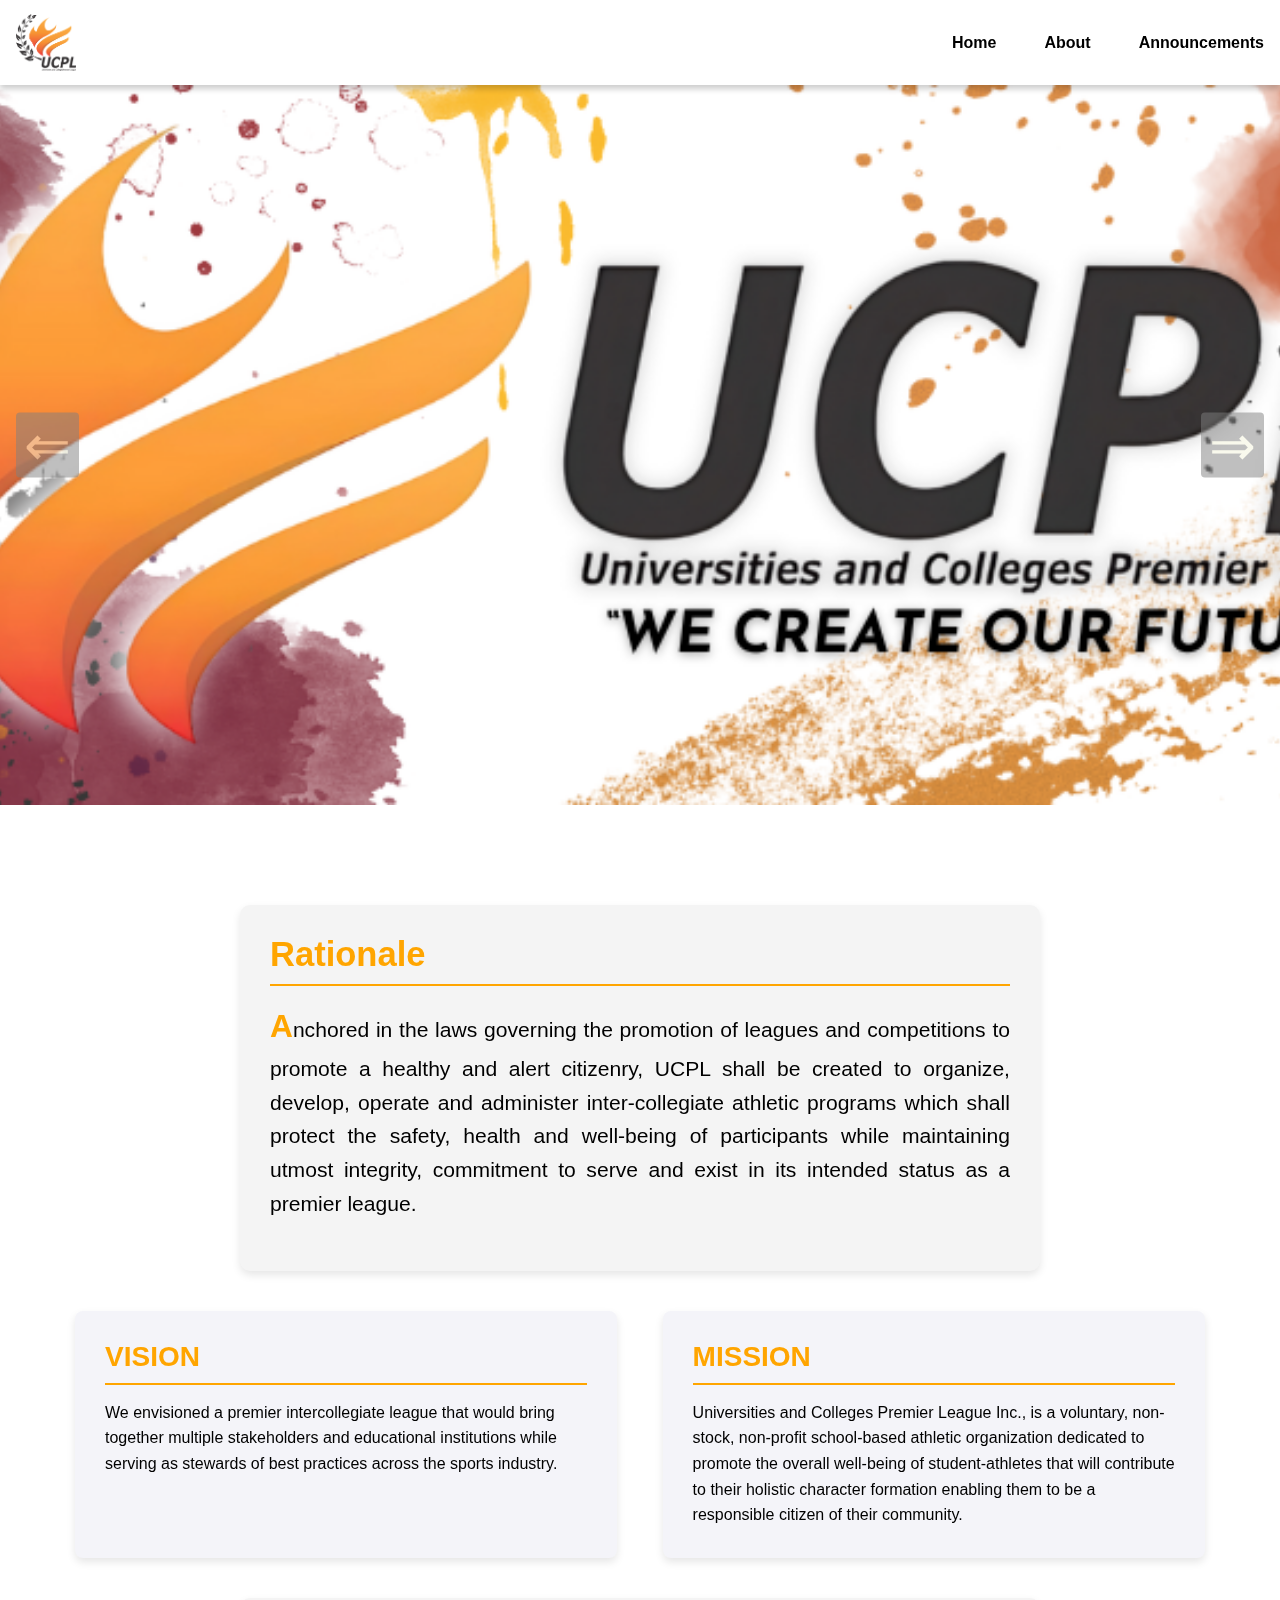
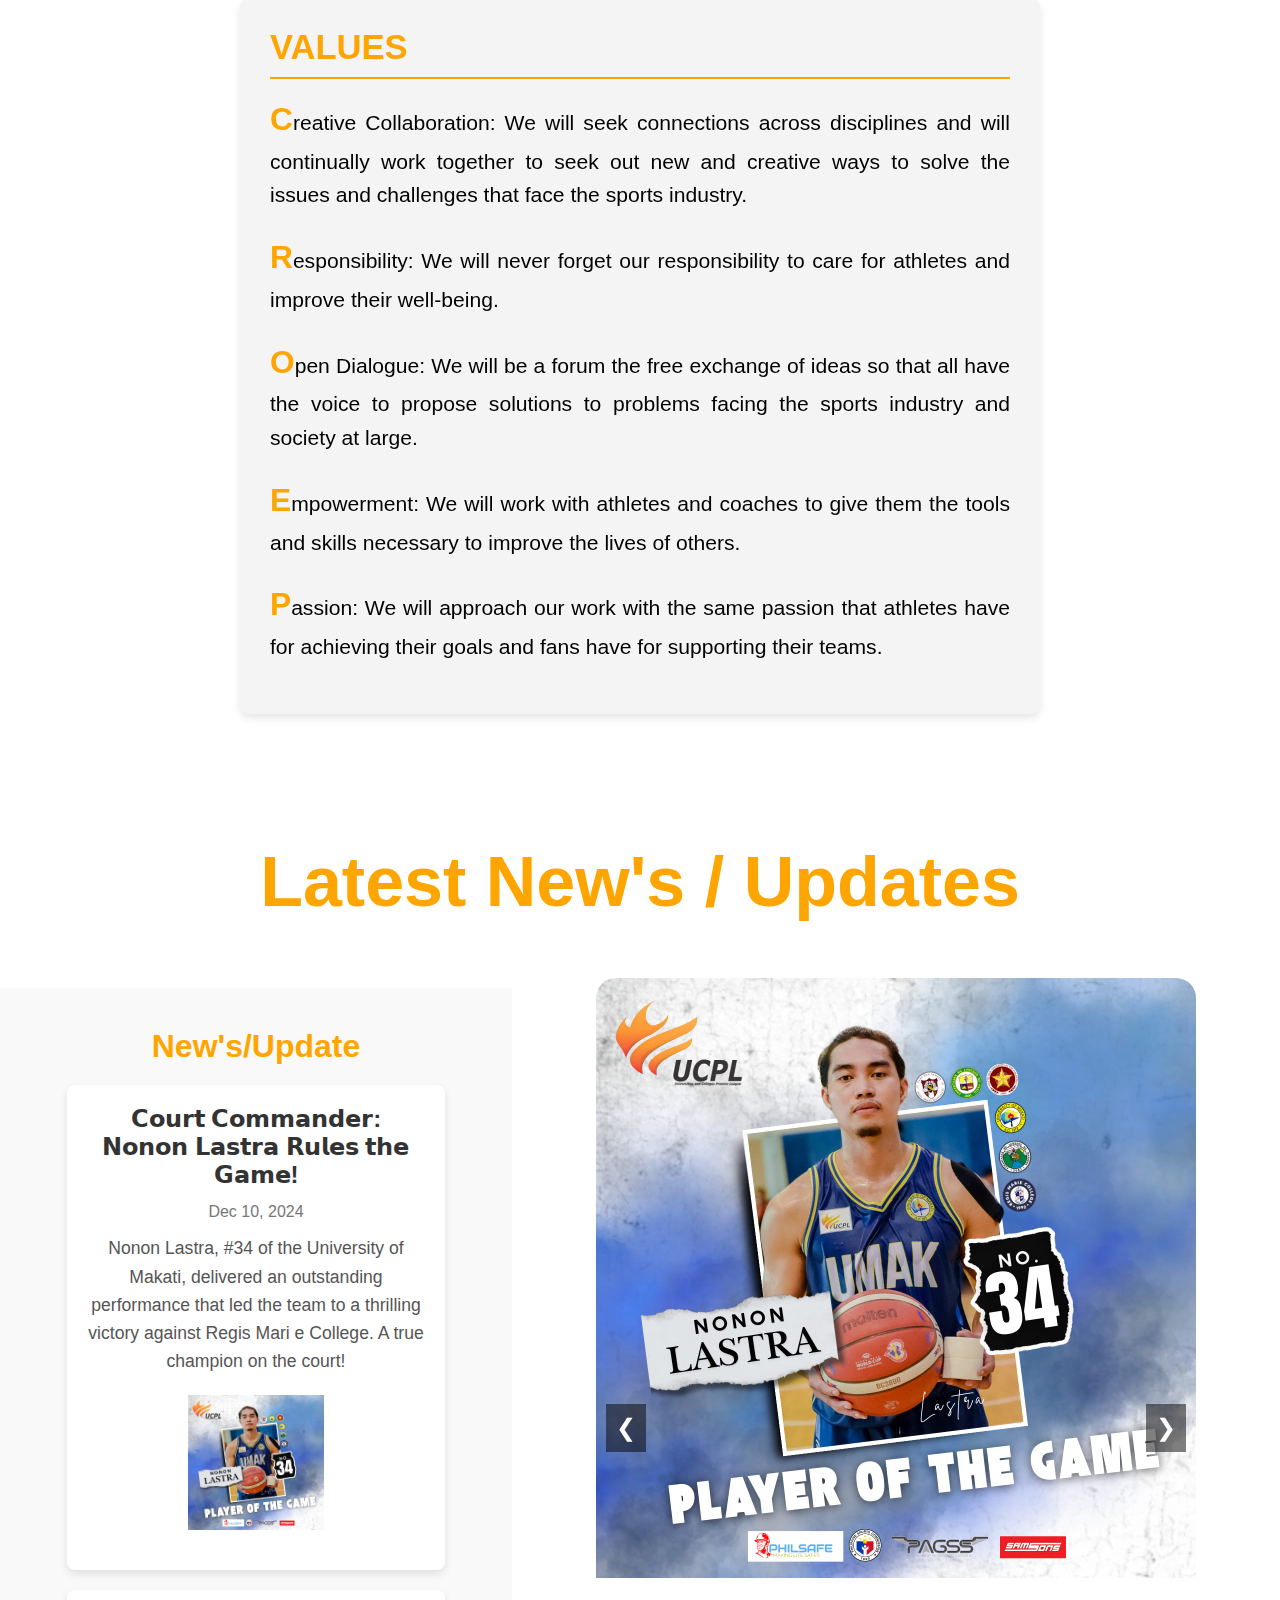
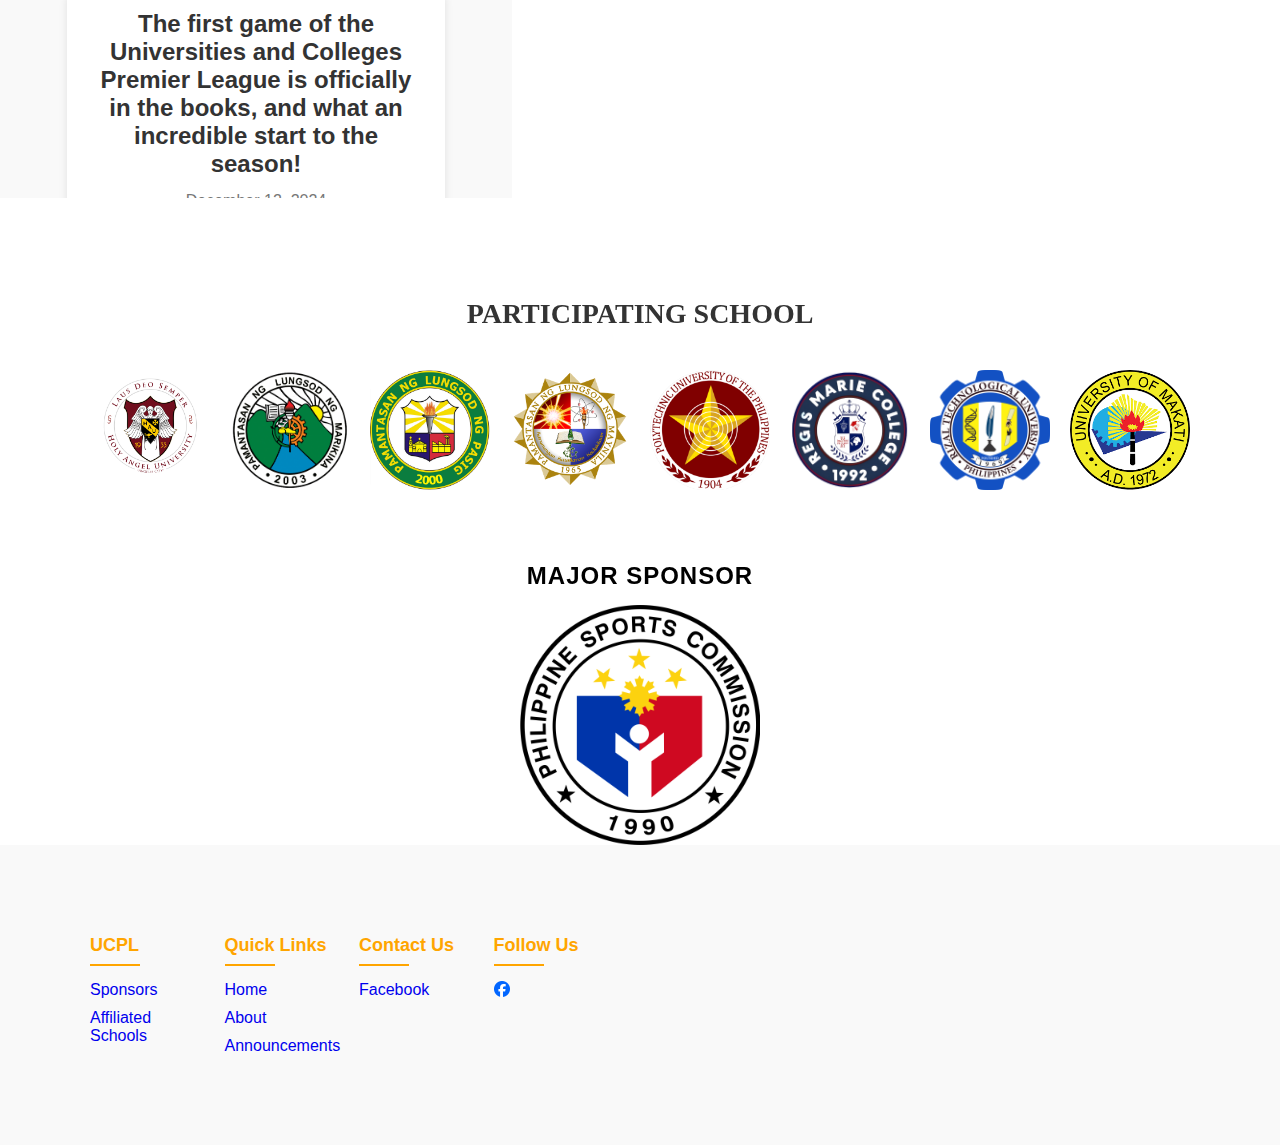
<file: index.html>
<!DOCTYPE html>
<html lang="en">
<head>
    <meta charset="UTF-8">
    <meta name="viewport" content="width=device-width, initial-scale=1.0">
    <link rel="stylesheet" href="stlye.css"> <!-- Corrected the typo here -->  
    <link rel="icon" type="image" href="logo.png"> 
    <title>Philippine Sports Commission</title>
</head>
<body>
    <div class="space" id="first"></div>
    <nav>
        <div class="nav-logo" id="home">
            <a href="#"><img src="logo.png" alt="logo"></a>
        </div>
        <ul class="nav-links">
            <li class="link"><a href="#first">Home</a></li>
            <li class="link"><a href="#About">About</a></li>
            <li class="link"><a href="#announcement">Announcements</a></li>
        </ul>
    </nav> <!-- Fixed the incorrect closing tag here -->

    <div class="updates">
        
        <section aria-label="photo">
            <div class="carousel" data-carousel>
                <button class="carousel-button prev" data-carousel-button="prev">&#8656;</button>
                <button class="carousel-button next" data-carousel-button="next">&#8658;</button>
            <ul data-slides>
                <li class="slide" data-active>
                    <img src="Background.png" alt="updates">
                </li>
    
                <li class="slide">
                    <img src="backgrpund2.png" alt="updates">
                </li>

                <li class="slide">
                    <img src="2.jpg" alt="updates">
                </li>
    
                <li class="slide">
                    <img src="1.jpg" alt="updates">
                </li>
            </ul>
        </div>
    </div>

    <div class="space" id="About"></div>

    <div id="About" class="About">
        <div class="name">
            <div class="text">
                <h1>Rationale</h1>
                <p>Anchored in the laws governing the promotion of leagues and competitions to promote a healthy and alert citizenry, UCPL shall be created to organize, develop, operate and administer inter-collegiate athletic programs which shall protect the safety, health and well-being of participants while maintaining utmost integrity, commitment to serve and exist in its intended status as a premier league.</p>
            </div>
        </div>

        <div class="container">
            <div class="name1">
                <div class="text1">
                    <h1>VISION</h1>
                    <p>We envisioned a premier intercollegiate league that would bring together multiple stakeholders and educational institutions while serving as stewards of best practices across the sports industry.</p>
                </div>
            </div>
        
            <div class="name1">
                <div class="text1">
                    <h1>MISSION</h1>
                    <p>Universities and Colleges Premier League Inc., is a voluntary, non-stock, non-profit school-based athletic organization dedicated to promote the overall well-being of student-athletes that will contribute to their holistic character formation enabling them to be a responsible citizen of their community.</p>
                </div>
            </div>
        </div>

        <div class="name">
            <div class="text">
                <h1>VALUES</h1>
                <p>Creative Collaboration: We will seek connections across disciplines and will continually work together to seek out new and creative ways to solve the issues and challenges that face the sports industry.</p>
                <p>Responsibility: We will never forget our responsibility to care for athletes and improve their well-being. </p>
                <p>Open Dialogue: We will be a forum the free exchange of ideas so that all have the voice to propose solutions to problems facing the sports industry and society at large.</p>
                <p>Empowerment: We will work with athletes and coaches to give them the tools and skills necessary to improve the lives of others.</p>
                <p>Passion: We will approach our work with the same passion that athletes have for achieving their goals and fans have for supporting their teams.</p>
            </div>
        </div>
    </div>

    <br>
    <br>
    <br>
    <br>

    <div class="space" id="announcement"></div>
    <br><br>

    <div class="annonce">Latest New's / Updates</div>
    <br><br>

    

   <!-- Announcement Section -->
   <section id="announcements" class="announcements">
    <div class="announcement-header">
        <h2>New's/Update</h2>
    </div>
    <div class="announcement-list">
        <div class="announcement-item">
            <h3>𝗖𝗼𝘂𝗿𝘁 𝗖𝗼𝗺𝗺𝗮𝗻𝗱𝗲𝗿: 𝗡𝗼𝗻𝗼𝗻 𝗟𝗮𝘀𝘁𝗿𝗮 𝗥𝘂𝗹𝗲𝘀 𝘁𝗵𝗲 𝗚𝗮𝗺𝗲!</h3>
            <p class="date">Dec 10, 2024</p>
            <p>Nonon Lastra, #34 of the University of Makati, delivered an outstanding performance that led the team to a thrilling victory against Regis Mari
                e College. A true champion on the court!</p>
            <a href="https://www.facebook.com/photo/?fbid=555414120588356&set=a.127710440025395"><img src="Updates/mvp.jpg"></a>
        </div>

        <div class="announcement-item">
            <h3>The first game of the Universities and Colleges Premier League is officially in the books, and what an incredible start to the season!</h3>
            <p class="date">December 12, 2024</p>
            <p>We are proud to present the beautiful and talented representatives from Regis Marie College, Holy Angel University, Pamantasan ng Lungsod ng Marikina, and the University of Makati.

                Each Muse embodies the spirit, pride, and excellence of their respective institutions, and their presence adds a touch of grace and elegance to this exciting season.
                
                #WeCreateOurFuture
                We are proud to present the beautiful and talented representatives from Regis Marie College, Holy Angel College, Pamantasan ng Lungsod ng Marikina, and the University of Makati. Each Muse embodies the spirit, pride, and excellence of their respective institutions, and their presence adds a touch of
                 grace and elegance to this exciting season.</p>
                 <a href="https://www.facebook.com/photo?fbid=556563233806778&set=pcb.556569303806171"><img src="Updates/muse.jpg"></a>
        </div>

        <div class="announcement-item">
            <h3>Safety Protocols Update</h3>
            <p class="date">December 3, 2024</p>
            <p>an exciting 5v5 basketball match, the University of Makati faced off against Regis Marie College, and it was UMak who came out on top with a thrilling victory! The players showcased amazing skill, teamwork, and determination as they secured the win, setting the tone for what’s sure to be an unforgettable season of collegiate sports.
            This victory is just the beginning, and we can’t wait to see what’s next for our athletes and teams in the UCPL!</p>
            <a href="https://www.facebook.com/photo/?fbid=556554113807690&set=pcb.556558657140569"><img src="Updates/play.jpg"></a>
        </div>
    </div>
</section>

<div class="photo-carousel-container">
    <div class="photo-carousel" id="carousel">
        <!-- Slide 1 (Replace with your image) -->
        <div class="photo-carousel-item">
            <img src="Updates/mvp.jpg" alt="Photo 1">
        </div>

        <!-- Slide 2 (Replace with your image) -->
        <div class="photo-carousel-item">
            <img src="Updates/score.jpg" alt="Photo 2">
        </div>

        <!-- Slide 3 (Replace with your image) -->
        <div class="photo-carousel-item">
            <img src="Updates/score1.jpg" alt="Photo 3">
        </div>
    </div>

 

    <!-- Navigation buttons -->
    <button class="photo-prev" onclick="moveSlide(-1)">&#10094;</button>
    <button class="photo-next" onclick="moveSlide(1)">&#10095;</button>
</div>


    
<div class="logo-container">
    <div class="title">PARTICIPATING SCHOOL</div>
    <div class="logo-item"><img src="UNIVERSITY LOGO/holy angel.png" alt="Logo 1"></div>
    <div class="logo-item"><img src="UNIVERSITY LOGO/logo-plmar-295x300.png" alt="Logo 2"></div>
    <div class="logo-item"><img src="UNIVERSITY LOGO/plpasig.png" alt="Logo 3"></div>
    <div class="logo-item"><img src="UNIVERSITY LOGO/plm.png" alt="Logo 4"></div>
    <div class="logo-item"><img src="UNIVERSITY LOGO/PUPLogo.png" alt="Logo 5"></div>
    <div class="logo-item"><img src="UNIVERSITY LOGO/regis mari.png" alt="Logo 5"></div>
    <div class="logo-item"><img src="UNIVERSITY LOGO/rtu.png" alt="Logo 5"></div>
    <div class="logo-item"><img src="UNIVERSITY LOGO/umak.png" alt="Logo 5"></div>
  </div>

  <div class="Sponsor">
    <div class="major">Major Sponsor</div>
    <div class="logo">
        <img src="UNIVERSITY LOGO/Philippine_Sports_Commission_(PSC).svg.png" alt="psc">
    </div>
</div>
  

  <footer class="footer">
    <div class="container">
        <div class="row">
            <div class="footer-col">
                <h4>UCPL</h4>
                <ul>
                    <li><a href="https://psc.gov.ph/psc_site/">Sponsors</a></li>
                    <li><a href="#">Affiliated Schools</a></li>
                </ul>
            </div>
            <div class="footer-col">
                <h4>Quick Links</h4>
                <ul>
                    <li><a href="#first">Home</a></li>
                    <li><a href="#About">About</a></li>
                    <li><a href="#announcement">Announcements</a></li>
                </ul>
            </div>
            <div class="footer-col">
                <h4>Contact Us</h4>
                <ul>
                    <li><a href="https://www.facebook.com/ucplinc/">Facebook</a></li>
                </ul>
            </div>
            <div class="footer-col">
                <h4>Follow Us</h4>
                <div class="social-links">
                    <a href="https://www.facebook.com/ucplinc/"><img src="fb logo.png"></a>
                </div>
            </div>
        </div>
    </div>
</footer>


    <script src="test.js"></script> 
    <script src="script.js"></script> <!-- Ensure your script.js is correctly linked -->
</body>
</html>
</file>
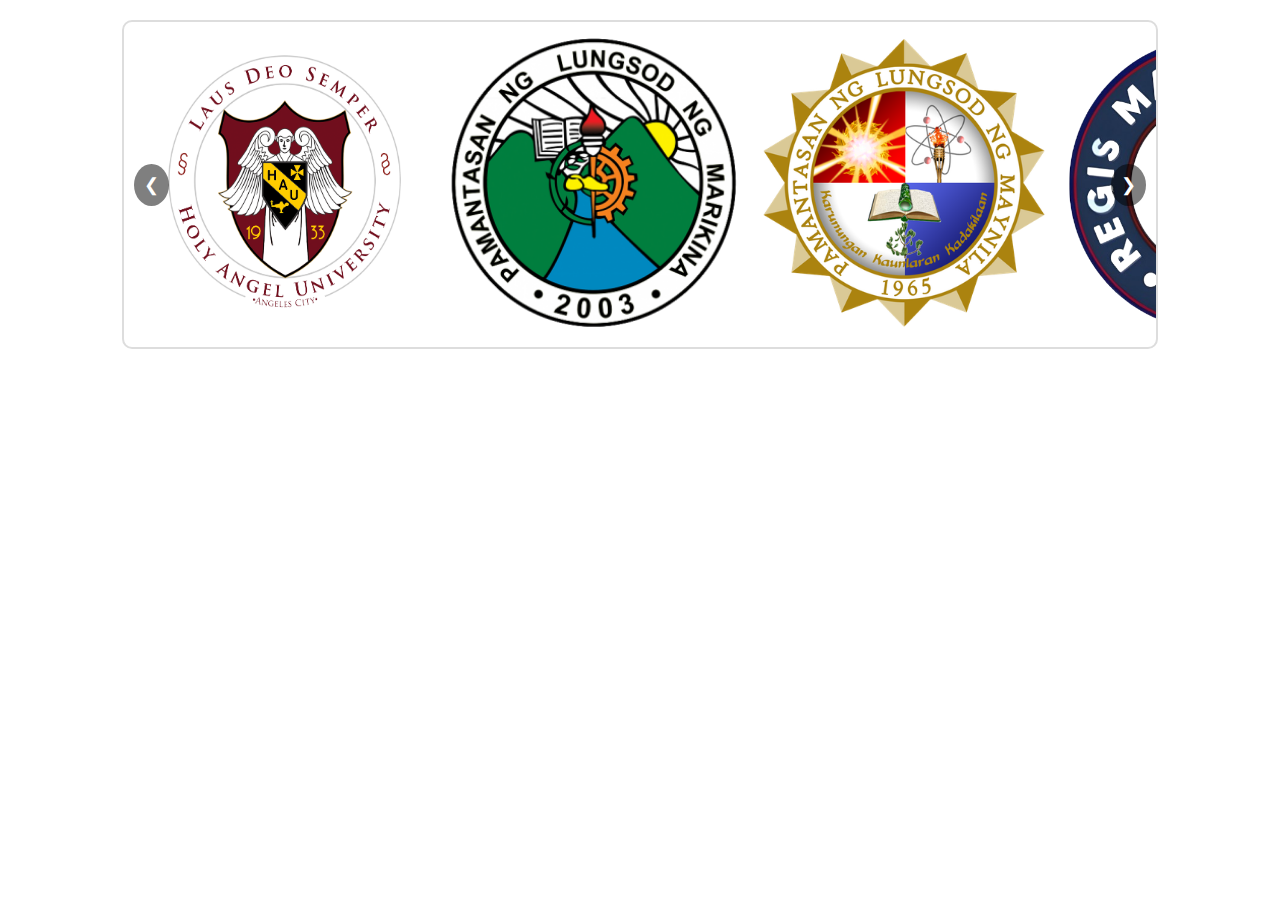
<file: 22.html>
<!DOCTYPE html>
<html lang="en">
<head>
    <meta charset="UTF-8">
    <meta name="viewport" content="width=device-width, initial-scale=1.0">
    <title>School Logo Carousel</title>
    <style>
        /* Container for the carousel */
        .carousel-container {
            width: 80%;
            margin: 0 auto;
            position: relative;
            overflow: hidden; /* Hide the part of the image that's out of view */
        }

        /* The carousel itself */
        .carousel {
            display: flex;
            transition: transform 0.5s ease-in-out; /* Smooth transition between slides */
        }

        /* Individual logo images */
        .carousel img {
            width: 100%;
            max-width: 300px; /* Set the maximum width of the logos */
            height: auto;
            margin-right: 10px; /* Space between images */
            border-radius: 8px; /* Rounded corners for logos */
            flex-shrink: 0; /* Prevent shrinking when resizing */
        }

        /* Left and right navigation buttons */
        .prev, .next {
            position: absolute;
            top: 50%;
            transform: translateY(-50%);
            background-color: rgba(0, 0, 0, 0.5);
            color: white;
            border: none;
            padding: 10px;
            cursor: pointer;
            font-size: 18px;
            border-radius: 50%;
        }

        .prev {
            left: 10px;
        }

        .next {
            right: 10px;
        }

        /* Optional: Styling for the carousel container */
        .carousel-container {
            max-width: 100%;
            margin: 20px auto;
            border: 2px solid #ddd; /* Optional border around the carousel */
            border-radius: 10px;
            padding: 10px;
        }
    </style>
</head>
<body>

    <div class="carousel-container">
        <div class="carousel">
            <img src="UNIVERSITY LOGO/holy angel.png" alt="School Logo 1">
            <img src="UNIVERSITY LOGO/logo-plmar-295x300.png" alt="School Logo 2">
            <img src="UNIVERSITY LOGO/plm.png" alt="School Logo 3">
            <img src="UNIVERSITY LOGO/regis mari.png" alt="School Logo 4">
        </div>

        <!-- Navigation buttons -->
        <button class="prev" onclick="moveSlide(-1)">&#10094;</button>
        <button class="next" onclick="moveSlide(1)">&#10095;</button>
    </div>

    <script>
        // JavaScript to control the carousel movement
        let currentIndex = 0;

        // Get the carousel and images
        const carousel = document.querySelector('.carousel');
        const images = document.querySelectorAll('.carousel img');

        function moveSlide(direction) {
            // Update the current index based on the direction
            currentIndex += direction;

            // If the current index is outside the bounds, loop back to the other side
            if (currentIndex < 0) {
                currentIndex = images.length - 1;
            } else if (currentIndex >= images.length) {
                currentIndex = 0;
            }

            // Move the carousel to the appropriate position
            carousel.style.transform = `translateX(-${currentIndex * (images[0].clientWidth + 10)}px)`;
        }

        // Optionally, you can also set up automatic sliding
        setInterval(() => {
            moveSlide(1);
        }, 3000); // Change image every 3 seconds
    </script>

</body>
</html>
</file>
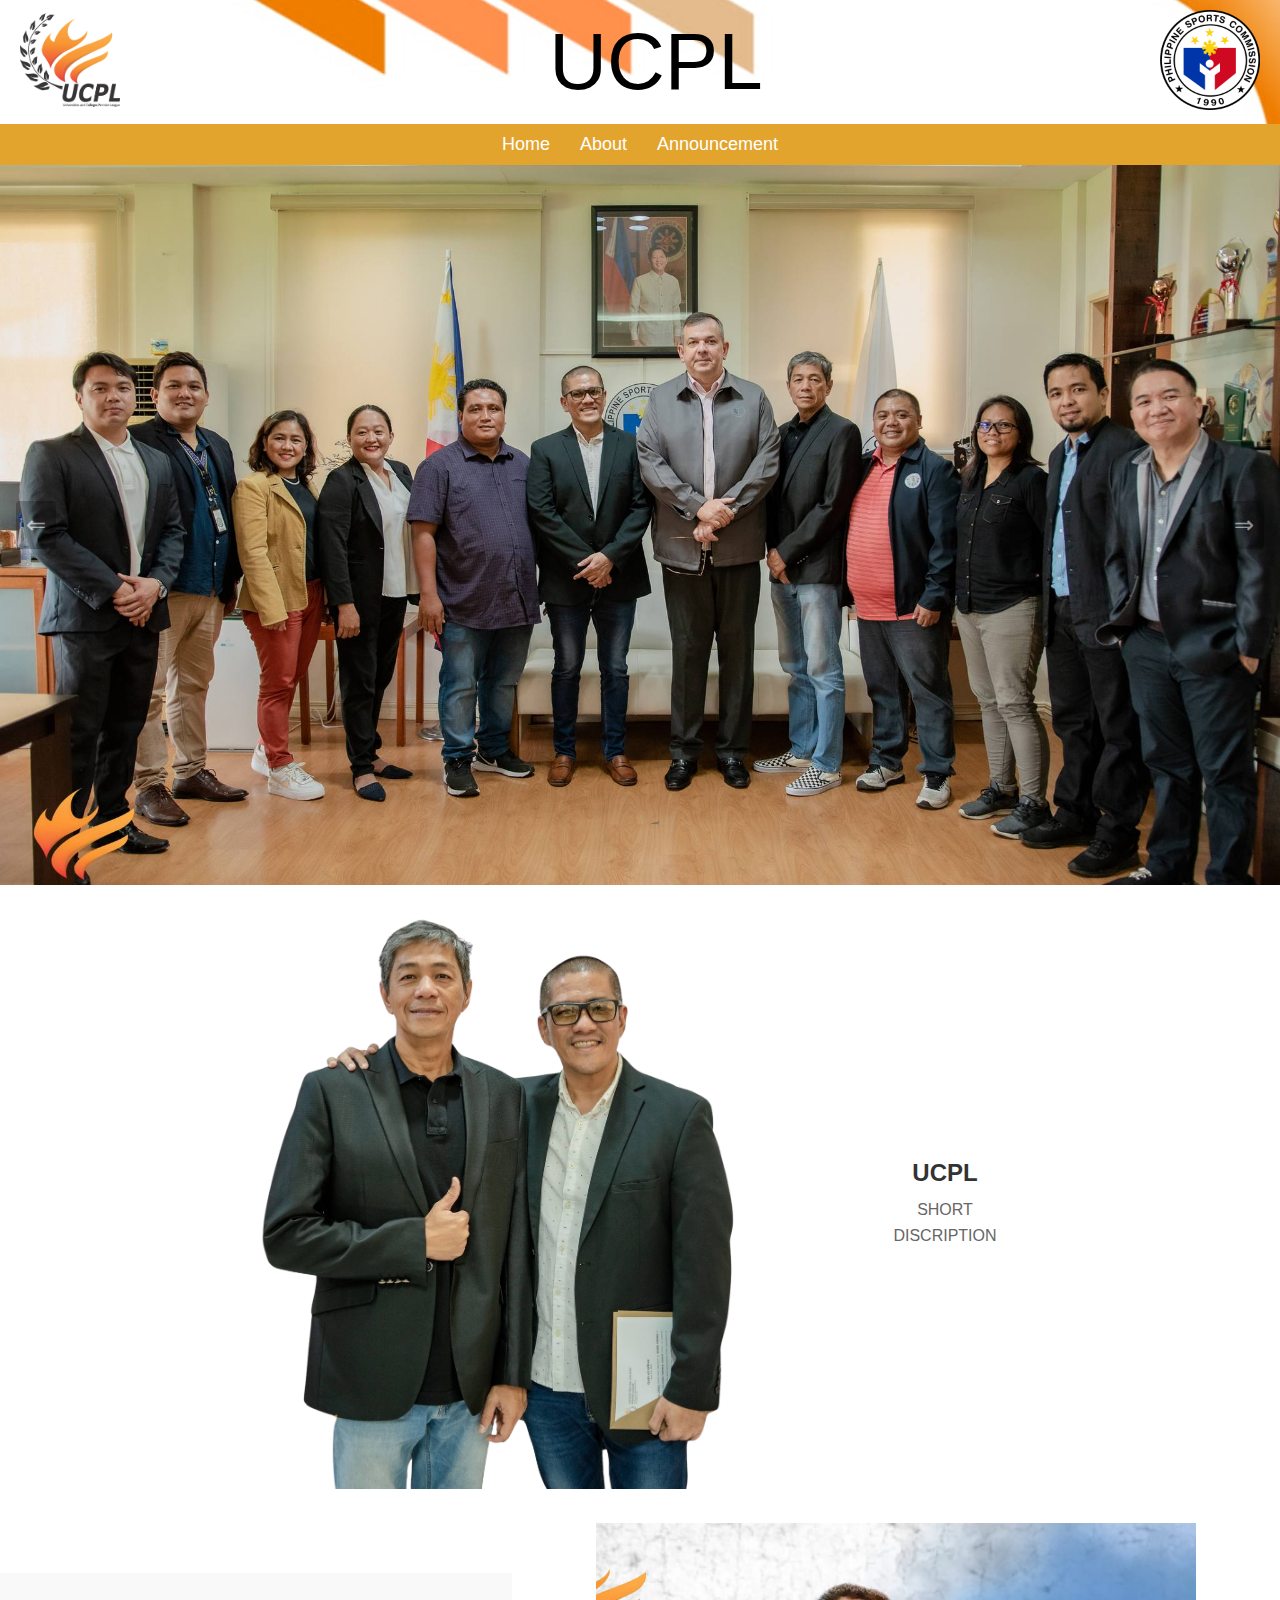
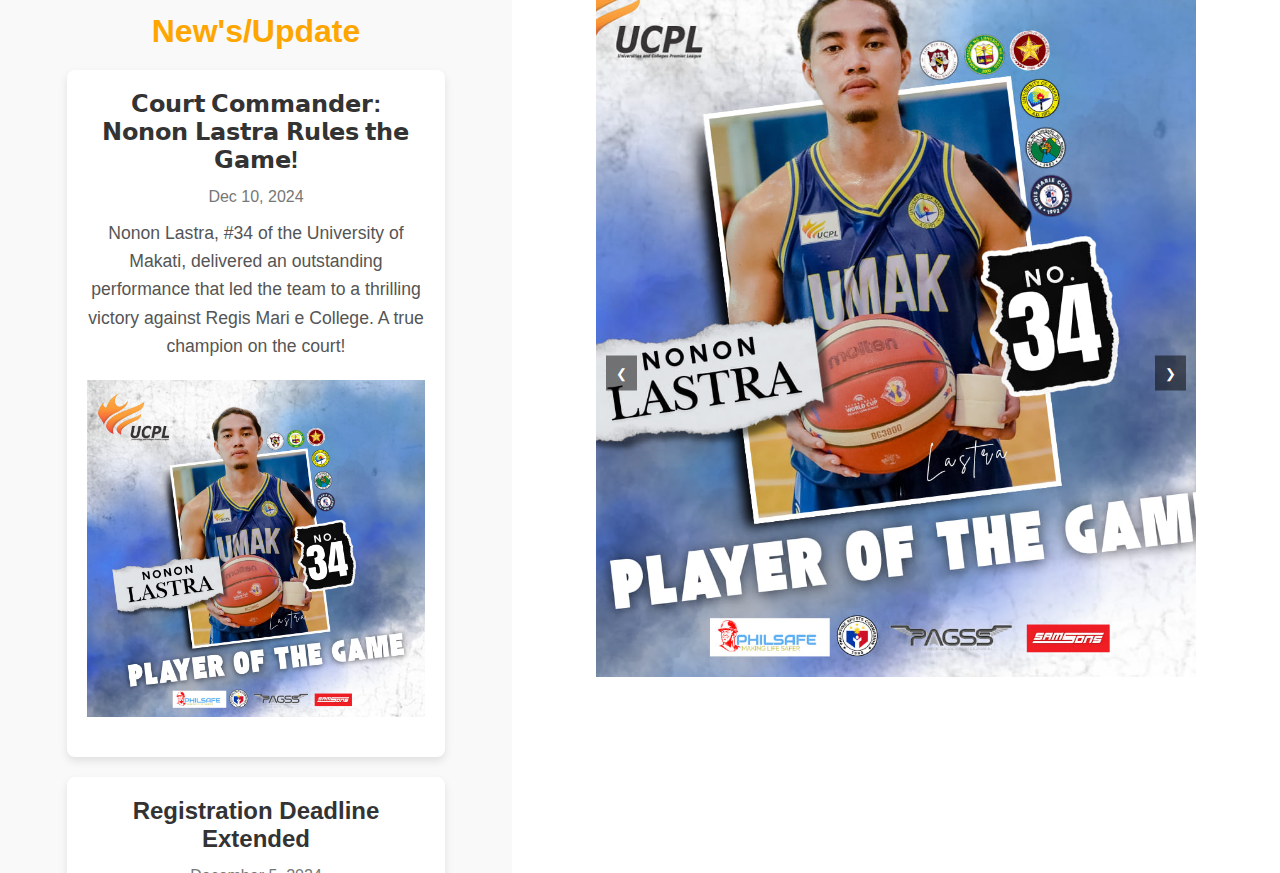
<file: test.html>
<!DOCTYPE html>
<html lang="en">
<head>
    <meta charset="UTF-8">
    <meta name="viewport" content="width=device-width, initial-scale=1.0">
    <title>UCPL</title>
    <link rel="stylesheet" href="test.css">
</head>
<body>

    <div class="main">
        <div class="logo_ucpl"><img src="logo.png"></div>
        <div class="name">UCPL</div>
        <div class="logo_sponsor"><img src="UNIVERSITY LOGO/Philippine_Sports_Commission_(PSC).svg.png"></div>
    </div>

    <nav class="navbar">
        <ul class="nav-links">
            <li><a href="#">Home</a></li>
            <li><a href="#">About</a></li>
            <li><a href="#">Announcement</a></li>
        </ul>
    </nav>


    <div class="updates">
        <section aria-label="photo">
            <div class="carousel" data-carousel>
                <button class="carousel-button prev" data-carousel-button="prev">&#8656;</button>
                <button class="carousel-button next" data-carousel-button="next">&#8658;</button>
            <ul data-slides>
                <li class="slide" data-active>
                    <img src="1.jpg" alt="updates">
                </li>
    
                <li class="slide">
                    <img src="2.jpg" alt="updates">
                </li>
    
                <li class="slide">
                    <img src="3.jpg" alt="updates">
                </li>
            </ul>
        </div>
    </div>

    <div class="profile-container">
        <div class="person-image">
            <img src="header-2.jpg" alt="Person" class="profile-img">
        </div>
        <div class="description">
            <h2>UCPL</h2>
            <p>SHORT DISCRIPTION</p>
        </div>
    </div>

  

<!--
    <div class="title">Events</div>
    <section class="carousel-container">
        <div class="carousel">
           
            <div class="carousel-item">
                <img src="Updates/event1.jpg" alt="Slide 1">
            </div>
           
            <div class="carousel-item">
                <img src="Updates/bassketball.jpg" alt="Slide 2">
            </div>
        
            <div class="carousel-item">
                <img src="Updates/mvp.jpg" alt="Slide 3">
            </div>
        </div>
    
   
        <button class="prev" onclick="moveSlide(-1)">&#10094;</button>
        <button class="next" onclick="moveSlide(1)">&#10095;</button>
    
        
        <div class="dots-container">
            <span class="dot" onclick="currentSlide(1)"></span>
            <span class="dot" onclick="currentSlide(2)"></span>
            <span class="dot" onclick="currentSlide(3)"></span>
        </div>
    </section>
    
-->
    <!-- Announcement Section -->
    <section id="announcements" class="announcements">
        <div class="announcement-header">
            <h2>New's/Update</h2>
        </div>
        <div class="announcement-list">
            <div class="announcement-item">
                <h3>𝗖𝗼𝘂𝗿𝘁 𝗖𝗼𝗺𝗺𝗮𝗻𝗱𝗲𝗿: 𝗡𝗼𝗻𝗼𝗻 𝗟𝗮𝘀𝘁𝗿𝗮 𝗥𝘂𝗹𝗲𝘀 𝘁𝗵𝗲 𝗚𝗮𝗺𝗲!</h3>
                <p class="date">Dec 10, 2024</p>
                <p>Nonon Lastra, #34 of the University of Makati, delivered an outstanding performance that led the team to a thrilling victory against Regis Mari
                    e College. A true champion on the court!</p>
                <a href="https://www.facebook.com/photo/?fbid=555414120588356&set=a.127710440025395"><img src="Updates/mvp.jpg"></a>
            </div>
            <div class="announcement-item">
                <h3>Registration Deadline Extended</h3>
                <p class="date">December 5, 2024</p>
                <p>The registration deadline for all teams has been extended to December 15, 2024. Don't miss the chance to sign up!</p>
            </div>
            <div class="announcement-item">
                <h3>Safety Protocols Update</h3>
                <p class="date">December 3, 2024</p>
                <p>New safety measures have been put in place for all participants. Please read the updated safety guidelines before attending any events.</p>
            </div>
        </div>
    </section>
   
    <div class="photo-carousel-container">
    <div class="photo-carousel" id="carousel">
        <!-- Slide 1 (Replace with your image) -->
        <div class="photo-carousel-item">
            <img src="Updates/mvp.jpg" alt="Photo 1">
        </div>

        <!-- Slide 2 (Replace with your image) -->
        <div class="photo-carousel-item">
            <img src="Updates/score.jpg" alt="Photo 2">
        </div>

        <!-- Slide 3 (Replace with your image) -->
        <div class="photo-carousel-item">
            <img src="Updates/update1.jpg" alt="Photo 3">
        </div>
    </div>

    <!-- Navigation buttons -->
    <button class="photo-prev" onclick="moveSlide(-1)">&#10094;</button>
    <button class="photo-next" onclick="moveSlide(1)">&#10095;</button>
</div>
    <script src="test.js"></script> 
    <script src="script.js"></script>

</body>
</html>
</file>
<file: test.css>
* {
    margin: 0;
    padding: 0;
    box-sizing: border-box;
}

/* Nav Bar Section */

body {
    font-family: Arial, sans-serif; 
}


.main {
    display: flex;
    justify-content: space-between;
    align-items: center;
    padding: 10px 20px;
    background-image: url(NAV.jpg);
    background-size: cover;
    background-position: center;
    width: 100%;
}


.logo_ucpl img, .logo_sponsor img {
    height: auto;
    max-width: 100%;
}


.logo_ucpl {
    max-width: 100px;
}


.logo_sponsor {
    max-width: 100px;
}


.name {
    font-size: 5rem;
    text-align: center;
    flex-grow: 1;
    margin-left: 2rem; 
}


.navbar {
    display: flex;
    justify-content: center;
    align-items: center;
    background-color: rgba(223, 150, 13, 0.868);
    padding: 10px 20px;
    width: 100%; 
}


.nav-links {
    list-style: none;
    display: flex;
    justify-content: center;
    width: 100%; 
}


.nav-links li {
    margin: 0 15px;
}


.nav-links a {
    color: white;
    text-decoration: none;
    font-size: 18px;
    transition: color 0.3s;
}

.nav-links a:hover {
    color: #f4a261;
}


@media (max-width: 768px) {
    .navbar {
        padding: 15px;
        flex-direction: row;
    }
    .nav-links {
        justify-content: center;
        width: auto; 
    }
    .nav-links li {
        margin: 0 10px;
    }
    .nav-links a {
        font-size: 16px;
    }

    .main {
        flex-direction: row; 
        justify-content: space-between;
        text-align: left;
        padding: 20px;
    }

    .logo_ucpl img, .logo_sponsor img {
        max-width: 80px; 
    }

    .name {
        font-size: 3rem;
        margin-left: 2rem; 
    }
}


@media (max-width: 320px) {
    .navbar {
        padding: 5px 10px;
        justify-content: center;
    }
    .nav-links {
        justify-content: center; 
        flex-wrap: nowrap;
    }
    .nav-links li {
        margin: 0 5px; 
    }
    .nav-links a {
        font-size: 12px;
    }

    .main {
        padding: 15px;
        justify-content: center; 
    }

    .logo_ucpl img, .logo_sponsor img {
        max-width: 50px; 
    }

    .name {
        font-size: 2.5rem;
        margin-left: 0;
    }
}

/* Carousel section */
.carousel{
    width: 50ww;
    height: 80vh;
    position: relative;
}

.carousel > ul {
    margin: 0;
    padding: 0;
    list-style: none;
}

.slide{
    position: absolute;
    inset: 0;
    opacity: 0;
    transition: 200ms opacity ease-in-out;
    transition-delay: 200m;
}

.slide > img {
    display: block;
    width: 100%;
    height: 100%;
    object-fit: cover;
    object-position: center;
}

.slide[data-active]{
    opacity: 1;
    z-index: 1;
    transition-delay: 0ms;
}

.carousel-button{
    position: absolute;
    z-index: 2;
    background: none;
    border: none;
    font-size: 3.5rem;
    top: 50%;
    transform: translateY(-50%);
    color: beige;
    cursor: pointer;
    border-radius: 0.25rem;
    padding: 0 .5rem;
    background-color: grey;
    opacity: 0.5;
}

.carousel-button:hover,
.carousel-button:focus{
    color: black;
}

.carousel-button:focus{
    outline: 1px solid white;
}

.carousel-button.prev{
    left: 1rem;
}

.carousel-button.next{
    right: 1rem;
}
/* Mobile responsiveness */
@media (max-width: 768px) {
    /* Adjust carousel height for mobile screens */
    .carousel {
        height: 50vh; /* Decrease the height to make it more suitable for mobile */
    }

    /* Ensure the images fill the available space */
    .slide > img {
        object-fit: contain; /* Allows images to fit within the carousel container without being cropped */
        object-position: top;
    }

    /* Adjust navigation button size for mobile */
    .carousel-button {
        font-size: 2rem; /* Smaller button size for mobile */
        padding: 0.3rem 0.5rem;
    }

    .carousel-button.prev, .carousel-button.next {
        font-size: 2rem;
    }
}

.About{
    margin-top: 100px;
}



/* Profile container (flexbox layout) */
.profile-container {
    display: flex;
    justify-content: center;
    align-items: center;
    padding: 20px;
    width: 100%;
    max-width: 800px;
    margin: 10px;
    margin-left: 15rem;
}

/* Person image container */
.person-image {
    margin-right: 30px;  /* Adjust space between image and text */
}

.profile-img {
    max-width: 30rem;
    margin-right: 100px;
}

/* Description styling */
.description {
    max-width: 600px;
    text-align: center;
}

.description h2 {
    font-size: 24px;
    font-weight: bold;
    color: #333;
    margin-bottom: 10px;
}

.description p {
    font-size: 16px;
    color: #666;
    line-height: 1.6;
}

/* Responsive adjustments for devices with a max width of 768px (tablets, phones in portrait mode) */
@media (max-width: 768px) {
    .profile-container {
        flex-direction: column;
        text-align: center;
        margin-left: 0;  /* Remove margin-left for better centering on smaller screens */
    }

    .person-image {
        margin-bottom: 20px;  /* Space between image and description when stacked */
    }

    .profile-img {
        width: 150px;  /* Adjust the size of the image on smaller screens */
        height: 150px;
        margin-right: 0;  /* Remove margin on smaller screens */
    }

    .description {
        max-width: 100%; /* Allow the description to take full width */
        padding: 10px;  /* Add some padding for better readability */
    }

    .description h2 {
        font-size: 20px;  /* Slightly smaller font size for the title */
    }

    .description p {
        font-size: 14px;  /* Slightly smaller font size for the description text */
    }
}

/* Responsive adjustments for very small devices (max-width: 480px, phones in portrait mode) */
@media (max-width: 480px) {
    .profile-container {
        padding: 10px;
    }

    .profile-img {
        width: 120px;
        height: 120px;
    }

    .description h2 {
        font-size: 18px;  /* Smaller title size */
    }

    .description p {
        font-size: 13px;  /* Smaller text size for the description */
    }
}


/* Container for the scrollable section */
.scroll-section {
    display: flex; /* Create a flex container for horizontal columns */
    justify-content: flex-start; /* Align items to the start (left) */
    padding: 5px;
    width: 100%;
    overflow-x: auto; /* Enable horizontal scrolling */
    flex-wrap: nowrap; /* Prevent wrapping; keep content in a single row */
    gap: 20px; /* Space between columns */
}


/* Container for carousel */
.carousel-container {
    position: relative;
    width: 100%;
    max-width: 1000px; /* Limit carousel width */
    margin: 20px auto;
    overflow: hidden; /* Hide content outside of the container */
}

/* Carousel wrapper to hold all items */
.carousel {
    display: flex;
    transition: transform 0.5s ease-in-out; /* Smooth slide transition */
}

/* Each individual carousel item */
.carousel-item {
    min-width: 100%; /* Each slide takes full width of the container */
    box-sizing: border-box;
}

/* Images in the carousel */
.carousel-item img {
    width: 100%;
    height: auto ;
    display: block;
}

/* Navigation buttons (left and right arrows) */
.prev, .next {
    position: absolute;
    top: 50%;
    transform: translateY(-50%);
    background-color: rgba(0, 0, 0, 0.5);
    color: white;
    border: none;
    font-size: 24px;
    padding: 10px;
    cursor: pointer;
    z-index: 10;
}

.prev {
    left: 10px;
}

.next {
    right: 10px;
}

.prev:hover, .next:hover {
    background-color: rgba(0, 0, 0, 0.8);
}

/* Dots for navigation */
.dots-container {
    position: absolute;
    bottom: 10px;
    left: 50%;
    transform: translateX(-50%);
    display: flex;
    justify-content: center;
    gap: 10px;
}

.dot {
    height: 12px;
    width: 12px;
    margin: 0 5px;
    background-color: rgba(0, 0, 0, 0.5);
    border-radius: 50%;
    transition: background-color 0.3s ease;
    cursor: pointer;
}

.dot.active {
    background-color: #fff;
}

/* Responsive styling */
@media (max-width: 768px) {
    .carousel-container {
        max-width: 100%;
    }

    .prev, .next {
        font-size: 20px;
        padding: 8px;
    }
}

.title{
    font-size: 5em;
}

 
/* Announcement Section */
.announcements {
    background-color: #f9f9f9;
    padding: 40px 20px;
    margin-top: 50px;
    text-align: center;
    float: left;
    max-height: 100vh; /* Limit height */
    overflow-y: auto; /* Allow scrolling when content overflows */
    width: 40%;
    box-sizing: border-box; /* Ensure padding doesn't affect width */
}

/* Announcement Images */
.announcements img {
    display: block;
    margin: 20px auto;
    max-width: 100%;  /* Ensure images don't overflow */
    height: auto;     /* Maintain aspect ratio */
}

/* Announcement Header */
.announcement-header h2 {
    font-size: 2em;
    color: orange;
    margin-bottom: 20px;
}

/* Announcement List Layout */
.announcement-list {
    display: flex;
    flex-direction: column;
    gap: 20px;
    align-items: center;
}

/* Individual Announcement Item */
.announcement-item {
    background-color: #fff;
    border-radius: 8px;
    padding: 20px;
    width: 80%;
    max-width: 700px;
    box-shadow: 0 4px 8px rgba(0, 0, 0, 0.1);
    transition: transform 0.3s ease-in-out;
    margin: 0 auto; /* Center items */
}

/* Hover effect for announcement items */
.announcement-item:hover {
    transform: translateY(-5px);
}

/* Announcement Title */
.announcement-item h3 {
    font-size: 1.5em;
    color: #333;
    margin-bottom: 10px;
}

/* Announcement Date */
.announcement-item .date {
    font-size: 1em;
    color: #777;
    margin-bottom: 10px;
}

/* Announcement Description */
.announcement-item p {
    font-size: 1.1em;
    color: #555;
    line-height: 1.6;
}

/* Mobile Responsiveness */
@media (max-width: 768px) {
    .announcements {
        width: 100%;
        padding: 20px; /* Reduce padding */
    }

    .announcement-item {
        width: 100%; /* Full width on smaller screens */
        padding: 15px; /* Less padding */
    }

    .announcement-header h2 {
        font-size: 1.8em; /* Smaller font */
    }

    .announcement-item h3 {
        font-size: 1.3em; /* Adjust title size */
    }

    .announcement-item p {
        font-size: 1em; /* Adjust paragraph font */
    }

    .container {
        flex-direction: column; /* Keep column layout on small screens */
    }
}

/* Further responsiveness for extra small devices */
@media (max-width: 480px) {
    .announcement-header h2 {
        font-size: 1.6em; /* Smaller font for extra small screens */
    }

    .announcement-item h3 {
        font-size: 1.2em; /* Title font size */
    }

    .announcement-item p {
        font-size: 0.95em; /* Adjust paragraph font size */
    }
}

/* Container for the carousel */
.photo-carousel-container {
    position: relative;
    height: 100%;
    max-width: 600px; /* Max width for large screens */
    height: 900px; /* Set fixed height for images */
    overflow: hidden;
    margin-top: 30px;
    margin: auto; /* Center container */
}

/* Carousel */
.photo-carousel {
    display: flex;
    transition: transform 0.5s ease-in-out;
}

/* Carousel item */
.photo-carousel-item {
    min-width: 100%;
    box-sizing: border-box;
}

/* Image in the carousel */
.photo-carousel-item img {
    width: 100%;
    height: 100%;
    object-fit: cover; /* Adjust to fill container */
}

/* Navigation buttons */
.photo-prev, .photo-next {
    position: absolute;
    top: 50%;
    transform: translateY(-50%);
    background-color: rgba(0, 0, 0, 0.5);
    color: white;
    border: none;
    padding: 10px;
    cursor: pointer;
    z-index: 1; /* Ensure buttons are on top */
}

.photo-prev {
    left: 10px;
}

.photo-next {
    right: 10px;
}

/* Event Header */
.event {
    text-align: center;
    font-size: 50px;
    color: orange;
    font-weight: bold;
    margin-bottom: 20px;
}

/* Annonce Header */
.annonce {
    text-align: center;
    font-size: 70px;
    font-weight: bold;
    color: orange;
    margin-bottom: 20px;
}

/* Mobile Responsiveness */
@media (max-width: 768px) {
    .photo-carousel-container {
        height: 600px; /* Adjust height for smaller screens */
        width: 100%;
        margin-top: 40px;
    }

    .event {
        font-size: 30px; /* Smaller font size */
    }

    .annonce {
        font-size: 50px; /* Smaller font size */
    }

    .photo-carousel-item img {
        object-fit: cover; /* Images fill the container */
    }
}

@media (max-width: 480px) {
    .photo-carousel-container {
        height: 500px; /* Further reduce height */
    }

    .event {
        font-size: 24px; /* Further reduce font size */
    }

    .annonce {
        font-size: 40px; /* Further reduce font size */
    }
}
</file>
<file: stlye.css>
/* Basic resets for padding and margin */
* {
    padding: 0;
    margin: 0;
    box-sizing: border-box;
}

/* Make the navigation bar sticky */
nav {
    padding: 0.9rem 1rem;
    display: flex;
    align-items: center;
    justify-content: space-between;
    gap: 2rem;
    background-color: white;
    color: red;
    position: sticky;
    top: 0;
    z-index: 20;
    box-shadow: 0px 4px 6px rgba(0, 0, 0, 0.2);
}

/* Navigation logo */
.nav-logo img {
    max-width: 150px;
}

/* Navigation links */
.nav-links {
    list-style: none;
    display: flex;
    align-items: center;
    gap: 3rem;
    font-weight: bold;
}

/* Links styling */
.link a {
    position: relative;
    padding-bottom: 0.75rem;
    color: black;
    text-decoration: none;
}

.link a::after {
    content: "";
    position: absolute;
    height: 2px;
    width: 0;
    left: 0;
    bottom: 0;
    background-color: orange;
    transition: 0.3s;
}

.link a:hover::after {
    width: 50%;
}

/* Hamburger menu for mobile */
.nav-toggle {
    display: none;
    flex-direction: column;
    gap: 4px;
    cursor: pointer;
}

.nav-toggle span {
    width: 30px;
    height: 3px;
    background-color: black;
    border-radius: 5px;
}

/* Mobile responsiveness: Stack navigation links vertically on smaller screens */
@media (max-width: 768px) {
    /* Make nav-links hidden initially */
    .nav-links {
        display: none;
        flex-direction: column;
        align-items: center;
        gap: 1rem;
        width: 100%;
        background-color: white;
        padding: 20px 0;
        box-shadow: 0px 4px 6px rgba(0, 0, 0, 0.2);
    }

    /* Show the toggle button on mobile */
    .nav-toggle {
        display: flex;
    }

    /* Make nav-links visible when active (toggle menu) */
    .nav-links.active {
        display: flex;
    }

    /* Reduces logo size on small screens */
    .nav-logo img {
        max-width: 120px;
    }
}


/* Carousel section */
.carousel{
    width: 50ww;
    height: 80vh;
    position: relative;
}

.carousel > ul {
    margin: 0;
    padding: 0;
    list-style: none;
}

.slide{
    position: absolute;
    inset: 0;
    opacity: 0;
    transition: 200ms opacity ease-in-out;
    transition-delay: 200m;
}

.slide > img {
    display: block;
    width: 100%;
    height: 100%;
    object-fit: cover;
    object-position: center;
}

.slide[data-active]{
    opacity: 1;
    z-index: 1;
    transition-delay: 0ms;
}

.carousel-button{
    position: absolute;
    z-index: 2;
    background: none;
    border: none;
    font-size: 3.5rem;
    top: 50%;
    transform: translateY(-50%);
    color: beige;
    cursor: pointer;
    border-radius: 0.25rem;
    padding: 0 .5rem;
    background-color: grey;
    opacity: 0.5;
}

.carousel-button:hover,
.carousel-button:focus{
    color: black;
}

.carousel-button:focus{
    outline: 1px solid white;
}

.carousel-button.prev{
    left: 1rem;
}

.carousel-button.next{
    right: 1rem;
}
/* Mobile responsiveness */
@media (max-width: 768px) {
    /* Adjust carousel height for mobile screens */
    .carousel {
        height: 50vh; /* Decrease the height to make it more suitable for mobile */
    }

    /* Ensure the images fill the available space */
    .slide > img {
        object-fit: contain; /* Allows images to fit within the carousel container without being cropped */
        object-position: top;
    }

    /* Adjust navigation button size for mobile */
    .carousel-button {
        font-size: 2rem; /* Smaller button size for mobile */
        padding: 0.3rem 0.5rem;
    }

    .carousel-button.prev, .carousel-button.next {
        font-size: 2rem;
    }
}


.About{
    margin-top: 100px;
}

/* Rationale section */
.name {
    font-family: Arial, sans-serif;
    padding: 20px;
    background-color: #f4f4f4;
    border-radius: 10px;
    max-width: 800px;
    margin: 20px auto;
    box-shadow: 0 4px 8px rgba(0, 0, 0, 0.1);
    font-size: larger;
}

.text h1 {
    font-size: 1.8em;
    color: orange;
    margin-bottom: 15px;
}

.text p {
    font-size: 1.1em;
    color: #555;
    line-height: 1.6;
    text-align: justify;
    margin-bottom: 20px;
}

.text p::first-letter {
    font-size: 1.5em;
    font-weight: bold;
    color: orange;
}

/* Container for vision and mission sections */
.container {
    display: flex;
    justify-content: space-between;
    gap: 20px;
    padding: 20px;
    max-width: 1200px;
    margin: 0 auto;
}

/* Each section for vision and mission */
.name1 {
    width: 48%;
    background-color: #f4f4f9;
    padding: 20px;
    border-radius: 8px;
    box-shadow: 0 4px 8px rgba(0, 0, 0, 0.1);
    transition: transform 0.3s ease-in-out;
}

.name1:hover {
    transform: translateY(-5px);
}

/* Text inside each section */
.text1 {
    padding: 10px;
}

h1 {
    font-size: 28px;
    font-weight: bold;
    color: orange;
    margin-bottom: 15px;
    border-bottom: 2px solid orange;
    padding-bottom: 10px;
}

p {
    font-size: 16px;
    color: black;
    line-height: 1.6;
    margin-top: 10px;
}

/* Media query for stacking vision and mission sections */
@media (max-width: 768px) {
    /* Stack vision and mission sections vertically on smaller screens */
    .container {
        flex-direction: column;
        gap: 15px;
    }

    .name1 {
        width: 100%; /* Make sections full width on small screens */
    }

    /* Adjust heading and paragraph text sizes for mobile */
    h1 {
        font-size: 24px;
    }

    p {
        font-size: 14px;
    }
}

/* Global styles */
body {
    font-family: 'Poppins', sans-serif;
    background-color: white;
}

a {
    text-decoration: none;
}

.bg-blur {
    position: absolute;
    box-shadow: 0 0 1000px 50px var(--secondary-color);
    z-index: -1;
}

img {
    width: 40%;
    display: flex;
}

/* Container for About section */
.name {
    font-family: Arial, sans-serif;
    padding: 30px;
    background-color: #f4f4f4;
    border-radius: 10px;
    max-width: 800px;
    margin: 20px auto;
    box-shadow: 0 4px 8px rgba(0, 0, 0, 0.1);
    transition: transform 0.3s ease-in-out;
}

.text h1 {
    font-size: 1.8em;
    color: orange;
    margin-bottom: 15px;
}

.text p {
    font-size: 1.1em;
    color: black;
    line-height: 1.6;
    text-align: justify;
    margin-bottom: 20px;
    transition: transform 0.3s ease-in-out;
}

.name:hover {
    transform: translateY(-5px);
}

.text p::first-letter {
    font-size: 1.5em;
    font-weight: bold;
    color: orange;
}

html {
    scroll-behavior: smooth;
    scroll-padding-top: 70px;  /* Adjust the value as per the navbar height */
}

/* Announcement Section */
.announcements {
    background-color: #f9f9f9;
    padding: 40px 20px;
    margin-top: 10px;
    text-align: center;
    float: left;
    max-height: 90vh; /* Limit height */
    overflow-y: auto; /* Allow scrolling when content overflows */
    width: 40%;
    box-sizing: border-box; /* Ensure padding doesn't affect width */
}

/* Announcement Images */
.announcements img {
    display: block;
    margin: 20px auto;
    max-width: 100%;  /* Ensure images don't overflow */
    height: auto;     /* Maintain aspect ratio */
}

/* Announcement Header */
.announcement-header h2 {
    font-size: 2em;
    color: orange;
    margin-bottom: 20px;
}

/* Announcement List Layout */
.announcement-list {
    display: flex;
    flex-direction: column;
    gap: 20px;
    align-items: center;
}

/* Individual Announcement Item */
.announcement-item {
    background-color: #fff;
    border-radius: 8px;
    padding: 20px;
    width: 80%;
    max-width: 700px;
    box-shadow: 0 4px 8px rgba(0, 0, 0, 0.1);
    transition: transform 0.3s ease-in-out;
    margin: 0 auto; /* Center items */
}

/* Hover effect for announcement items */
.announcement-item:hover {
    transform: translateY(-5px);
}

/* Announcement Title */
.announcement-item h3 {
    font-size: 1.5em;
    color: #333;
    margin-bottom: 10px;
}

/* Announcement Date */
.announcement-item .date {
    font-size: 1em;
    color: #777;
    margin-bottom: 10px;
}

/* Announcement Description */
.announcement-item p {
    font-size: 1.1em;
    color: #555;
    line-height: 1.6;
}

/* Mobile Responsiveness */
@media (max-width: 768px) {
    .announcements {
        width: 100%;
        padding: 20px; /* Reduce padding */
    }

    .announcement-item {
        width: 100%; /* Full width on smaller screens */
        padding: 15px; /* Less padding */
    }

    .announcement-header h2 {
        font-size: 1.8em; /* Smaller font */
    }

    .announcement-item h3 {
        font-size: 1.3em; /* Adjust title size */
    }

    .announcement-item p {
        font-size: 1em; /* Adjust paragraph font */
    }

    .container {
        flex-direction: column; /* Keep column layout on small screens */
    }
}

/* Further responsiveness for extra small devices */
@media (max-width: 480px) {
    .announcement-header h2 {
        font-size: 1.6em; /* Smaller font for extra small screens */
    }

    .announcement-item h3 {
        font-size: 1.2em; /* Title font size */
    }

    .announcement-item p {
        font-size: 0.95em; /* Adjust paragraph font size */
    }
}



  
.gallery {
    display: flex;
    flex-wrap: wrap;
    gap: 16px;
    justify-content: center;
    max-width: 1200px;
    padding: 16px;
    margin-top: 50px;
}

.gallery-item {
    flex: 1 1 300px; /* Makes each photo item responsive */
    max-width: 200px; /* Max width for each item */
    overflow: hidden;
}

.gallery-item img {
    width: 100%;
    height: auto;
    display: block;
}

.title{
    width: 100%;
    text-align: center;
    font-size: 28px;
    font-weight: bold;
    margin-bottom: 20px;
    color: #333;
}

.ad-slider-container {
    position: relative;
    width: 80%;
    max-width: 1000px;
    margin: auto;
    overflow: hidden;
  }
  
  .ad-slider {
    display: flex;
    transition: transform 0.5s ease-in-out;
  }
  
  .ad-slider-item {
    width: 100%;
    flex-shrink: 0;
  }
  
  .ad-slider-item img {
    width: 100%;
    height: auto;
  }
  
  button {
    position: absolute;
    top: 50%;
    background-color: rgba(0, 0, 0, 0.5);
    color: white;
    border: none;
    font-size: 24px;
    padding: 10px;
    cursor: pointer;
    z-index: 10;
    transform: translateY(-50%);
  }
  
  button:hover {
    background-color: rgba(0, 0, 0, 0.8);
  }
  
  .prev {
    left: 10px;
  }
  
  .next {
    right: 10px;
  }
  
  .dots-container {
    position: absolute;
    bottom: 10px;
    left: 50%;
    transform: translateX(-50%);
    display: flex;
  }
  
  .dot {
    height: 12px;
    width: 12px;
    margin: 0 8px;
    background-color: rgba(0, 0, 0, 0.5);
    border-radius: 50%;
    transition: background-color 0.3s ease;
    cursor: pointer;
  }
  
  .dot.active {
    background-color: #fff;
  }



 /* Container for the carousel */
.photo-carousel-container {
    position: relative;
    height: 100%;
    max-width: 600px; /* Max width for large screens */
    height: 900px; /* Set fixed height for images */
    overflow: hidden;
    margin-top: 50px;
    margin: auto; /* Center container */
    border-radius: 20px;
}

/* Carousel */
.photo-carousel {
    display: flex;
    transition: transform 0.5s ease-in-out;
}

/* Carousel item */
.photo-carousel-item {
    min-width: 100%;
    box-sizing: border-box;
}

/* Image in the carousel */
.photo-carousel-item img {
    width: 100%;
    height: 100%;
    object-fit: cover; /* Adjust to fill container */
}

/* Navigation buttons */
.photo-prev, .photo-next {
    position: absolute;
    top: 50%;
    transform: translateY(-50%);
    background-color: rgba(0, 0, 0, 0.5);
    color: white;
    border: none;
    padding: 10px;
    cursor: pointer;
    z-index: 1; /* Ensure buttons are on top */
}

.photo-prev {
    left: 10px;
}

.photo-next {
    right: 10px;
}

/* Event Header */
.event {
    text-align: center;
    font-size: 50px;
    color: orange;
    font-weight: bold;
    margin-bottom: 20px;
}

/* Annonce Header */
.annonce {
    text-align: center;
    font-size: 70px;
    font-weight: bold;
    color: orange;
    margin-bottom: 20px;
}

/* Mobile Responsiveness */
@media (max-width: 768px) {
    .photo-carousel-container {
        height: 600px; /* Adjust height for smaller screens */
        width: 100%;
    }

    .event {
        font-size: 30px; /* Smaller font size */
    }

    .annonce {
        font-size: 50px; /* Smaller font size */
    }

    .photo-carousel-item img {
        object-fit: cover; /* Images fill the container */
    }
}

@media (max-width: 480px) {
    .photo-carousel-container {
        height: 500px; /* Further reduce height */
    }

    .event {
        font-size: 24px; /* Further reduce font size */
    }

    .annonce {
        font-size: 40px; /* Further reduce font size */
    }
}


/* Global Styles */

  
  /* Flexbox Container for Logos */
  .logo-container {
    display: flex;
    flex-wrap: wrap;          /* Allows logos to wrap onto new lines if needed */
    justify-content: center;  /* Centers the logos horizontally */
    gap: 20px;                /* Adds space between logos */
    max-width: 15000px;        /* Maximum width of the flexbox container */
    padding: 20px;            /* Padding around the container */
    margin-left: auto;
    margin-right: auto;
    font-family: bold;

  }
  
  /* Individual Logo Item */
  .logo-item img {
    width: 120px;             /* Adjust size of logos */
    height: auto;             /* Maintain aspect ratio */
    transition: transform 0.3s ease; /* Smooth hover effect */
  }
  
  /* Hover Effect */
  .logo-item img:hover {
    transform: scale(1.1);    /* Slightly enlarges the logo on hover */
  }
  
  /* Mobile-friendly Styles */
  @media (max-width: 600px) {
    .logo-container {
      gap: 10px;              /* Reduce space between logos on small screens */
      padding: 10px;          /* Adjust padding for smaller screens */
    }
  
    .logo-item img {
      width: 80px;            /* Resize logos for small screens */
    }
  }
  
  @media (max-width: 400px) {
    .logo-container {
      gap: 5px;               /* Even smaller gap for very small screens */
    }
  
    .logo-item img {
      width: 60px;            /* Further resize logos for very small screens */
    }
  }
  
  /* footer {
    width: 100%;
    position: fixed;
    bottom: 0;
    background: #fff;
    box-shadow: -5px -0 2px rgba(0,0,0,0.5);
}

.footer_content {
    display: grid;
    grid-template-columns: repeat(4, 1fr);
    padding: 2rem 0;
    grid-gap: 2.5rem;
}

.footer_heading {
    color: #000;
    padding-bottom: 2rem;
    
} */

ul {
    list-style: none;
}

.row {
    display: flex;
    flex-wrap: wrap;
    /* justify-content: space-between; */
}

.footer {
    background-color: #f9f9f9;
    padding: 70px 0;
}

.footer-col {
    width: 25%;
    padding: 0 15px;
}

.footer-col h4 {
    font-size: 18px;
    color: orange;
    text-transform: capitalize;
    margin-bottom: 25px;
    position: relative;
}

.footer-col h4::before {
    content: '';
    position: absolute;
    left: 0;
    bottom: -10px;
    background-color: orange;
    height: 2px;
    box-sizing: border-box;
    width: 50px;
}

.container {
    max-width: 1170px;
    margin: auto;
}

.footer-col ul li:not(:last-child) {
    margin-bottom: 10px;

}

.footer-col ul li a {
    font-size: 16px;
    text-transform: capitalize;
    /* color: #ffffff; */
    text-decoration: none;
    font-weight: 300;
    display: block;
    transition: all 0.3s ease;
}

.footer-col ul li a:hover {
    color: orange;
    padding-left: 8px;
}

.footer-col .social-links a {
    display: inline-block;
    height: 40px;
    width: 40px;
    /* margin: 0 10px 10px 0;
    text-align: center;
    line-height: 40px;
    border-radius: 50%;
    color: #ffffff; */
    transition: all 0.5s ease;
}

.footer-col .social-links a:hover {
    color: 2426b;
    
}

@media(max-width: 767px) {
    .footer-col {
        width: 55%;
        margin-bottom: 30px;
    }
}
.Sponsor {
    display: flex;
    flex-direction: column;    /* Stack the elements vertically */
    align-items: center;       /* Center content horizontally */
    justify-content: center;   /* Center content vertically */
    text-align: center;        /* Align text to the center */
    margin-top: 50px;
}

/* Styling for the "Major Sponsor" text */
.major {
    font-size: 24px;           /* Large font size for the title */
    font-weight: bold;         /* Bold the text */
    color: black;            /* Blue color for the title */
    margin-bottom: 15px;       /* Space between title and logo */
    text-transform: uppercase; /* Uppercase for a formal look */
    letter-spacing: 1px;       /* Slight letter spacing */
}

/* Styling for the sponsor logo */
.logo img {
    width: 15em;  /* Fixed width for the logo */
    height: auto;  /* Maintain aspect ratio */
    max-width: 100%; /* Make sure the image doesn't overflow */
    border-radius: 8px;  /* Optional: round the corners of the logo */
}
</file>
